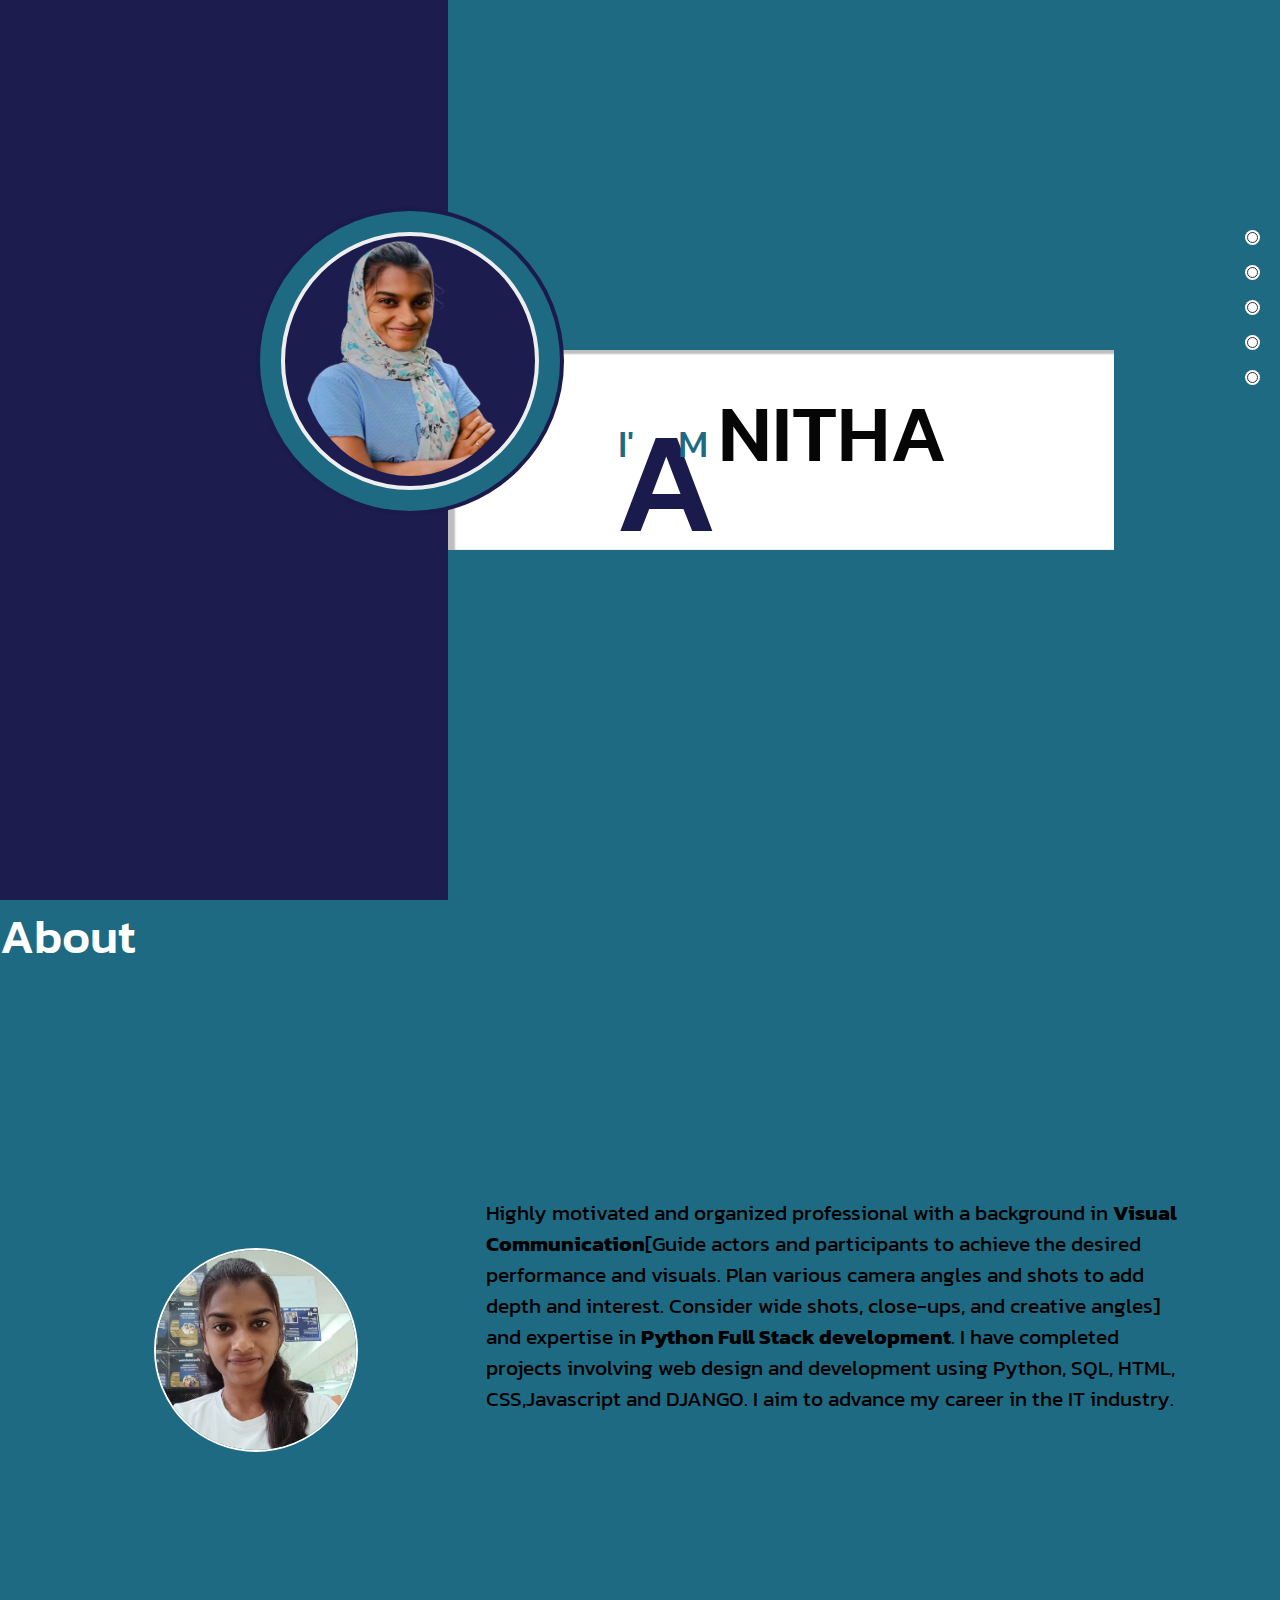
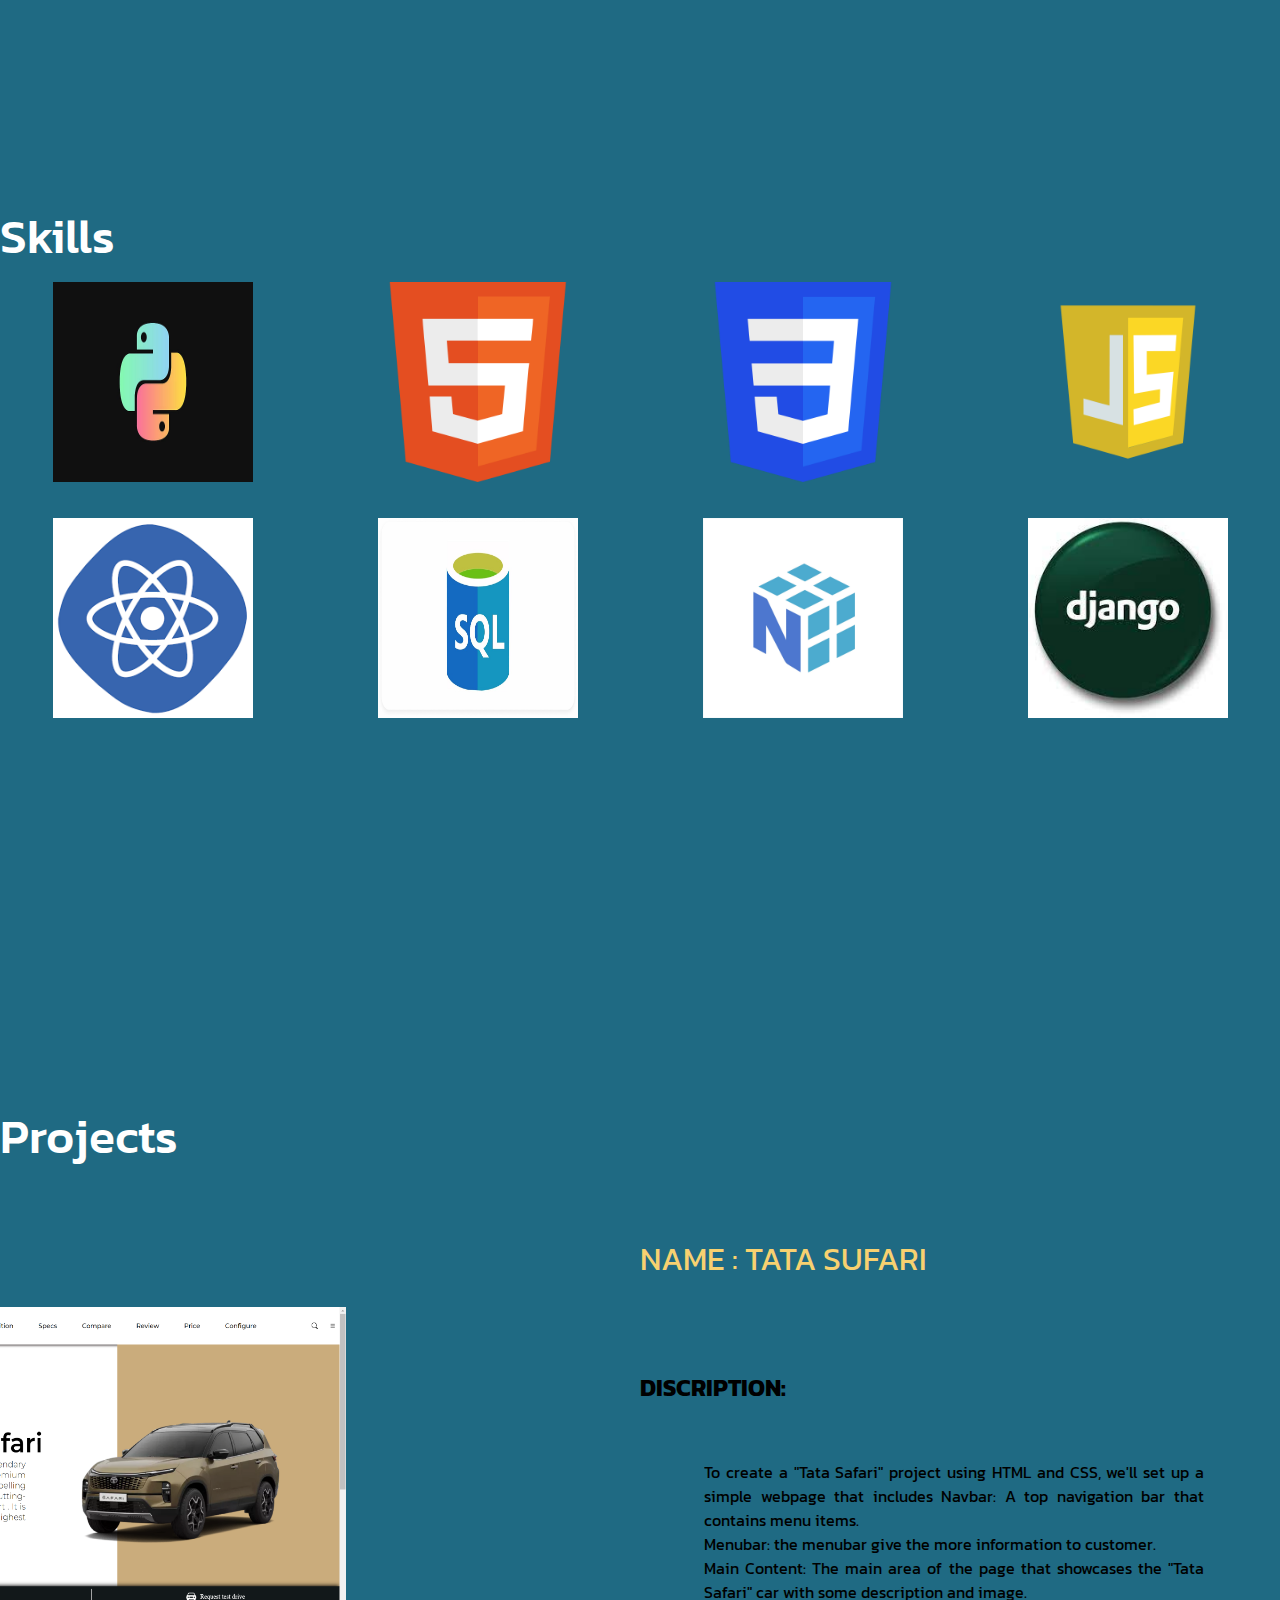
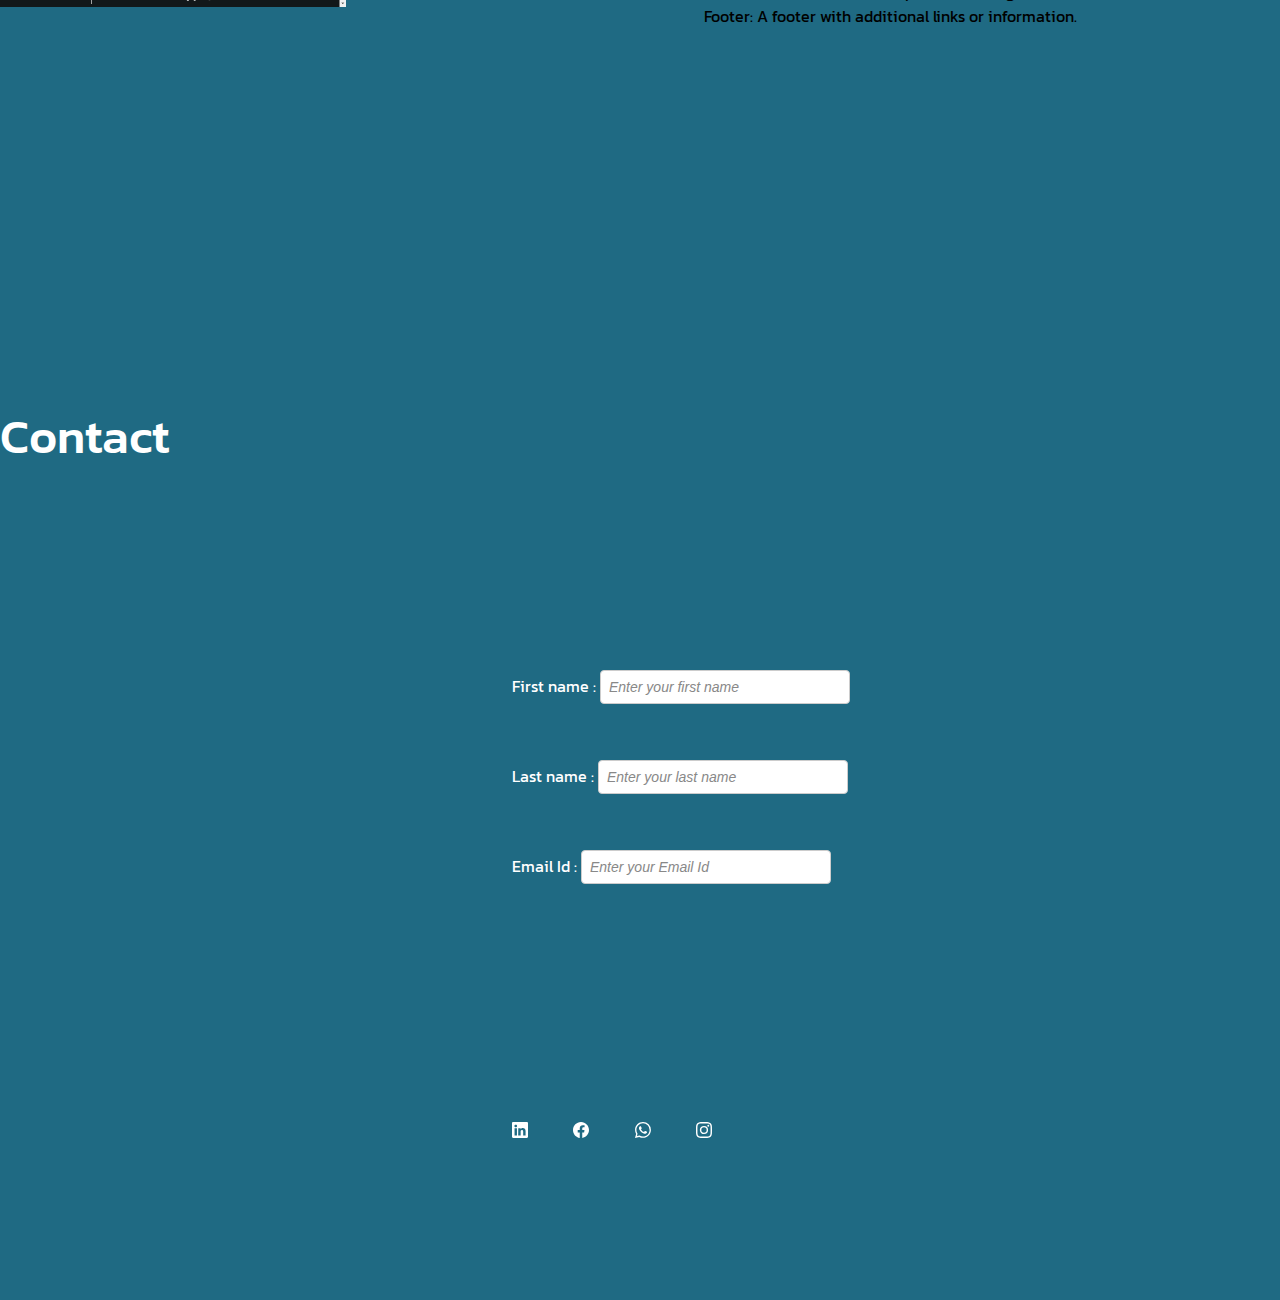
<file: index.html>
<!DOCTYPE html>
<html lang="en">
  <head>
    <meta charset="UTF-8" />
    <meta name="viewport" content="width=device-width, initial-scale=1.0" />
    <meta name="description" content="portfolio" />
    <meta name="author" content="anitha" />
    <link rel="stylesheet" href="portfolio.css" />
    <title>My portfolio | Anitha</title>
  </head>
  <body>
    <!-- indicator starts -->
    <div class="indicator">
      <a href="#home"></a>
      <a href="#about"></a>
      <a href="#skills"></a>
      <a href="#projects"></a>
      <a href="#contact"></a>
    </div>
    <!-- home section start -->
    <div class="home">
      <div class="home-left">
        <div class="image-bg">
          <div class="inner-bg">
            <img src="images/IMG-20240818-WA0009-removebg-preview.png" alt="" />
          </div>
        </div>
      </div>
      <div class="home-right">
        <div class="text-pg">
          <p>
            <span class="text-first">I'</span>
            <span class="text-second">m</span>
          </p>
          <h1><span class="title">a</span> nitha</h1>
        </div>
      </div>
    </div>
    <!-- home section end -->

    <!-- about section strats -->
    <div class="content about" id="about">
      <h1>About</h1>
      <img
        src="images/WhatsApp Image 2024-08-17 at 23.00.36_ea47ad2b.jpg"
        alt=""
      />
      <p>
        Highly motivated and organized professional with a background in
        <b> Visual Communication</b>[Guide actors and participants to achieve
        the desired performance and visuals. Plan various camera angles and
        shots to add depth and interest. Consider wide shots, close-ups, and
        creative angles] and expertise in <b>Python Full Stack development</b>.
        I have completed projects involving web design and development using
        Python, SQL, HTML, CSS,Javascript and DJANGO. I aim to advance my career
        in the IT industry.
      </p>
    </div>
    <!-- skill ssection -->
    <div class="content skill" id="skills">
      <h1>Skills</h1>
      <div class="skills_icon">
        <a href="python.html">
          <img src="images/HD-wallpaper-python-logo-python-code-computer-programming-logo.jpg" />
        </a>
        <a href="html.html">
          <img src="images/HTML5_Badge.svg.png" />
        </a>
        <a href="css.html">
          <img src="images/CSS3_logo.svg.png" />
        </a>
        <a href="javascript.html">
          <img src="images/javascript-logo-javascript-icon-transparent-free-png.webp" />
        </a>
        <a href="react.html">
          <img src="images/images.png" />
        </a>
        <a href="sql.html">
          <img src="images/1700747773147.jpeg" />
        </a>
        <a href="numpy.html">
          <img src="images/NumPy.webp" />
        </a>
        <a href="dejango.html">
          <img src="images/images.jpeg" />
        </a>
      </div>
    </div>
    
    <!-- project section -->
    <div class="content project" id="projects">
      <h1>Projects</h1>
      <img src="images/Screenshot (13).png" alt="" />
      <h2>NAME : TATA SUFARI</h2>
      <h3>DISCRIPTION:</h3>
      <p>
        To create a "Tata Safari" project using HTML and CSS, we'll set up a
        simple webpage that includes Navbar: A top navigation bar that contains
        menu items. <br />
        Menubar: the menubar give the more information to customer. <br />
        Main Content: The main area of the page that showcases the "Tata Safari"
        car with some description and image. <br />
        Footer: A footer with additional links or information. <br />
      </p>
    </div>
    <!-- contact section -->
    <div class="content contact" id="contact">
      <h1>Contact</h1>
      <div class="name-first">
        <label for="text" id="anitha">First name :</label>
        <input type="anitha" placeholder="Enter your first name" />
      </div>
      <div class="name-last">
        <label for="text" id="Rajagopal">Last name :</label>
        <input type="Rajagopal" placeholder="Enter your last name" />
      </div>
      <div class="name-emailid">
        <label for="text" id="email">Email Id :</label>
        <input type="email" placeholder="Enter your Email Id" />
      </div>
      <div class="icon">
        <a
          href=" https://www.linkedin.com/in/anitha-rajagopal?utm_source=share&utm_campaign=share_via&utm_content=profile&utm_medium=android_app"
        >
          <svg
            xmlns="http://www.w3.org/2000/svg"
            width="16"
            height="16"
            fill="currentColor"
            class="bi bi-linkedin"
            viewBox="0 0 16 16"
          >
            <path
              d="M0 1.146C0 .513.526 0 1.175 0h13.65C15.474 0 16 .513 16 1.146v13.708c0 .633-.526 1.146-1.175 1.146H1.175C.526 16 0 15.487 0 14.854zm4.943 12.248V6.169H2.542v7.225zm-1.2-8.212c.837 0 1.358-.554 1.358-1.248-.015-.709-.52-1.248-1.342-1.248S2.4 3.226 2.4 3.934c0 .694.521 1.248 1.327 1.248zm4.908 8.212V9.359c0-.216.016-.432.08-.586.173-.431.568-.878 1.232-.878.869 0 1.216.662 1.216 1.634v3.865h2.401V9.25c0-2.22-1.184-3.252-2.764-3.252-1.274 0-1.845.7-2.165 1.193v.025h-.016l.016-.025V6.169h-2.4c.03.678 0 7.225 0 7.225z"
            /></svg
        ></a>

        <a
          href="https://www.facebook.com/share/4u5wrW8YWkmi5paS/?mibextid=qi2Omg"
        >
          <svg
            xmlns="http://www.w3.org/2000/svg"
            width="16"
            height="16"
            fill="currentColor"
            class="bi bi-facebook"
            viewBox="0 0 16 16"
          >
            <path
              d="M16 8.049c0-4.446-3.582-8.05-8-8.05C3.58 0-.002 3.603-.002 8.05c0 4.017 2.926 7.347 6.75 7.951v-5.625h-2.03V8.05H6.75V6.275c0-2.017 1.195-3.131 3.022-3.131.876 0 1.791.157 1.791.157v1.98h-1.009c-.993 0-1.303.621-1.303 1.258v1.51h2.218l-.354 2.326H9.25V16c3.824-.604 6.75-3.934 6.75-7.951"
            /></svg
        ></a>

        <a href="https://www.whatsapp.com/in/HoneYAnitha">
          <svg
            xmlns="http://www.w3.org/2000/svg"
            width="16"
            height="16"
            fill="currentColor"
            class="bi bi-whatsapp"
            viewBox="0 0 16 16"
          >
            <path
              d="M13.601 2.326A7.85 7.85 0 0 0 7.994 0C3.627 0 .068 3.558.064 7.926c0 1.399.366 2.76 1.057 3.965L0 16l4.204-1.102a7.9 7.9 0 0 0 3.79.965h.004c4.368 0 7.926-3.558 7.93-7.93A7.9 7.9 0 0 0 13.6 2.326zM7.994 14.521a6.6 6.6 0 0 1-3.356-.92l-.24-.144-2.494.654.666-2.433-.156-.251a6.56 6.56 0 0 1-1.007-3.505c0-3.626 2.957-6.584 6.591-6.584a6.56 6.56 0 0 1 4.66 1.931 6.56 6.56 0 0 1 1.928 4.66c-.004 3.639-2.961 6.592-6.592 6.592m3.615-4.934c-.197-.099-1.17-.578-1.353-.646-.182-.065-.315-.099-.445.099-.133.197-.513.646-.627.775-.114.133-.232.148-.43.05-.197-.1-.836-.308-1.592-.985-.59-.525-.985-1.175-1.103-1.372-.114-.198-.011-.304.088-.403.087-.088.197-.232.296-.346.1-.114.133-.198.198-.33.065-.134.034-.248-.015-.347-.05-.099-.445-1.076-.612-1.47-.16-.389-.323-.335-.445-.34-.114-.007-.247-.007-.38-.007a.73.73 0 0 0-.529.247c-.182.198-.691.677-.691 1.654s.71 1.916.81 2.049c.098.133 1.394 2.132 3.383 2.992.47.205.84.326 1.129.418.475.152.904.129 1.246.08.38-.058 1.171-.48 1.338-.943.164-.464.164-.86.114-.943-.049-.084-.182-.133-.38-.232"
            /></svg
        ></a>

        <a href="https://www.instagram.com/in/thalapathy_honey">
          <svg
            xmlns="http://www.w3.org/2000/svg"
            width="16"
            height="16"
            fill="currentColor"
            class="bi bi-instagram"
            viewBox="0 0 16 16"
          >
            <path
              d="M8 0C5.829 0 5.556.01 4.703.048 3.85.088 3.269.222 2.76.42a3.9 3.9 0 0 0-1.417.923A3.9 3.9 0 0 0 .42 2.76C.222 3.268.087 3.85.048 4.7.01 5.555 0 5.827 0 8.001c0 2.172.01 2.444.048 3.297.04.852.174 1.433.372 1.942.205.526.478.972.923 1.417.444.445.89.719 1.416.923.51.198 1.09.333 1.942.372C5.555 15.99 5.827 16 8 16s2.444-.01 3.298-.048c.851-.04 1.434-.174 1.943-.372a3.9 3.9 0 0 0 1.416-.923c.445-.445.718-.891.923-1.417.197-.509.332-1.09.372-1.942C15.99 10.445 16 10.173 16 8s-.01-2.445-.048-3.299c-.04-.851-.175-1.433-.372-1.941a3.9 3.9 0 0 0-.923-1.417A3.9 3.9 0 0 0 13.24.42c-.51-.198-1.092-.333-1.943-.372C10.443.01 10.172 0 7.998 0zm-.717 1.442h.718c2.136 0 2.389.007 3.232.046.78.035 1.204.166 1.486.275.373.145.64.319.92.599s.453.546.598.92c.11.281.24.705.275 1.485.039.843.047 1.096.047 3.231s-.008 2.389-.047 3.232c-.035.78-.166 1.203-.275 1.485a2.5 2.5 0 0 1-.599.919c-.28.28-.546.453-.92.598-.28.11-.704.24-1.485.276-.843.038-1.096.047-3.232.047s-2.39-.009-3.233-.047c-.78-.036-1.203-.166-1.485-.276a2.5 2.5 0 0 1-.92-.598 2.5 2.5 0 0 1-.6-.92c-.109-.281-.24-.705-.275-1.485-.038-.843-.046-1.096-.046-3.233s.008-2.388.046-3.231c.036-.78.166-1.204.276-1.486.145-.373.319-.64.599-.92s.546-.453.92-.598c.282-.11.705-.24 1.485-.276.738-.034 1.024-.044 2.515-.045zm4.988 1.328a.96.96 0 1 0 0 1.92.96.96 0 0 0 0-1.92m-4.27 1.122a4.109 4.109 0 1 0 0 8.217 4.109 4.109 0 0 0 0-8.217m0 1.441a2.667 2.667 0 1 1 0 5.334 2.667 2.667 0 0 1 0-5.334"
            /></svg
        ></a>
      </div>
    </div>
  </body>
</html>
</file>
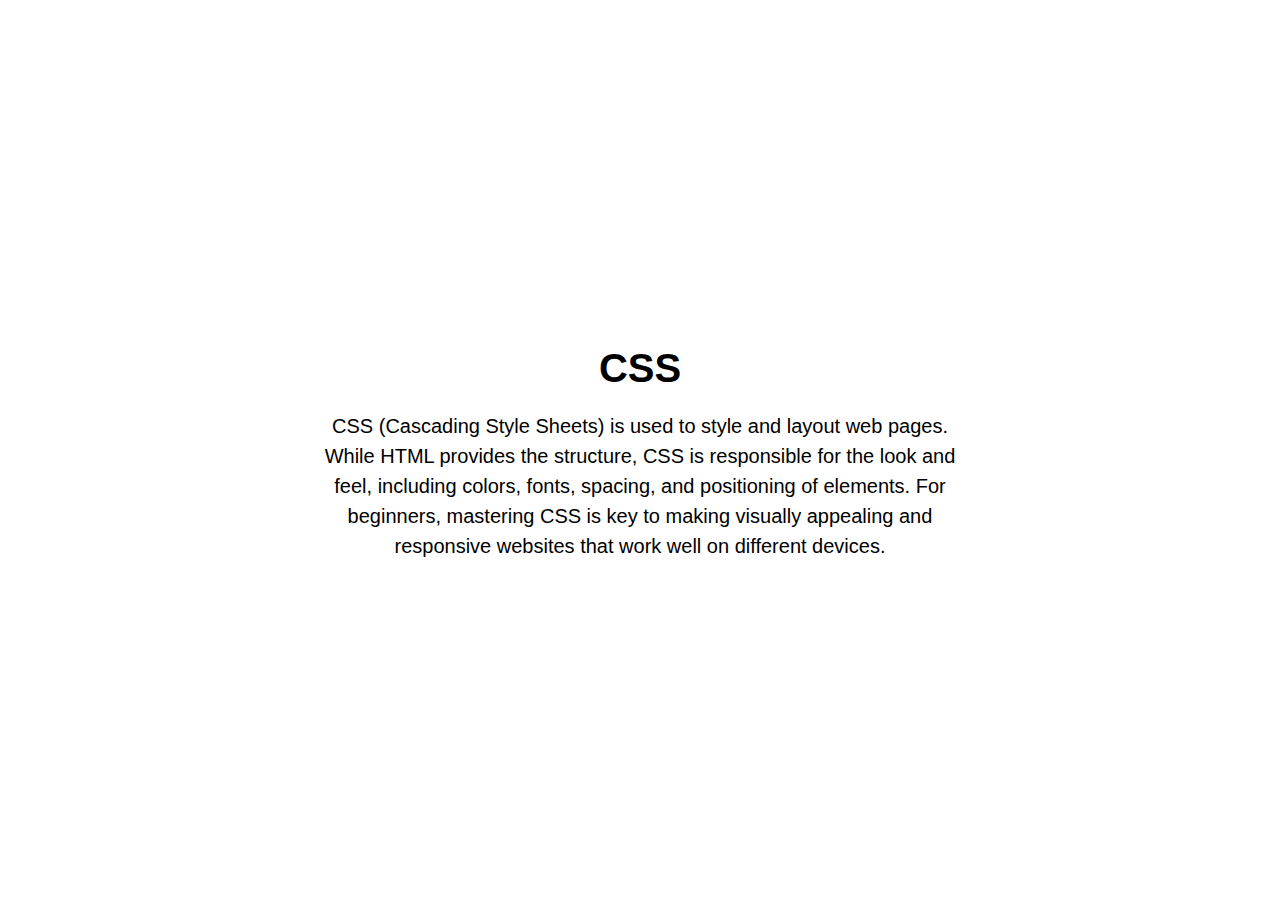
<file: css.html>
<!DOCTYPE html>
<html lang="en">
<head>
    <meta charset="UTF-8">
    <meta name="viewport" content="width=device-width, initial-scale=1.0">
    <style>
        body {
            display: flex;
            justify-content: center;
            align-items: center;
            height: 100vh;
            margin: 0;
            font-family: Arial, sans-serif;
            text-align: center; /* Ensures both h1 and p text are centered */
        }

        .content {
            width: 50%;
        }

        h1 {
            font-size: 2.5rem;
            margin-bottom: 20px; /* Adds space between h1 and p */
        }

        p {
            font-size: 1.25rem;
            font-weight: 500;
            line-height: 1.5;
        }
    </style>
</head>
<body>
    <div class="content">
        <h1>CSS</h1>
        <p>
            CSS (Cascading Style Sheets) is used to style and layout web pages. While HTML provides the structure, CSS is responsible for the look and feel, including colors, fonts, spacing, and positioning of elements. For beginners, mastering CSS is key to making visually appealing and responsive websites that work well on different devices.
        </p>
    </div>
</body>
</html>
</file>
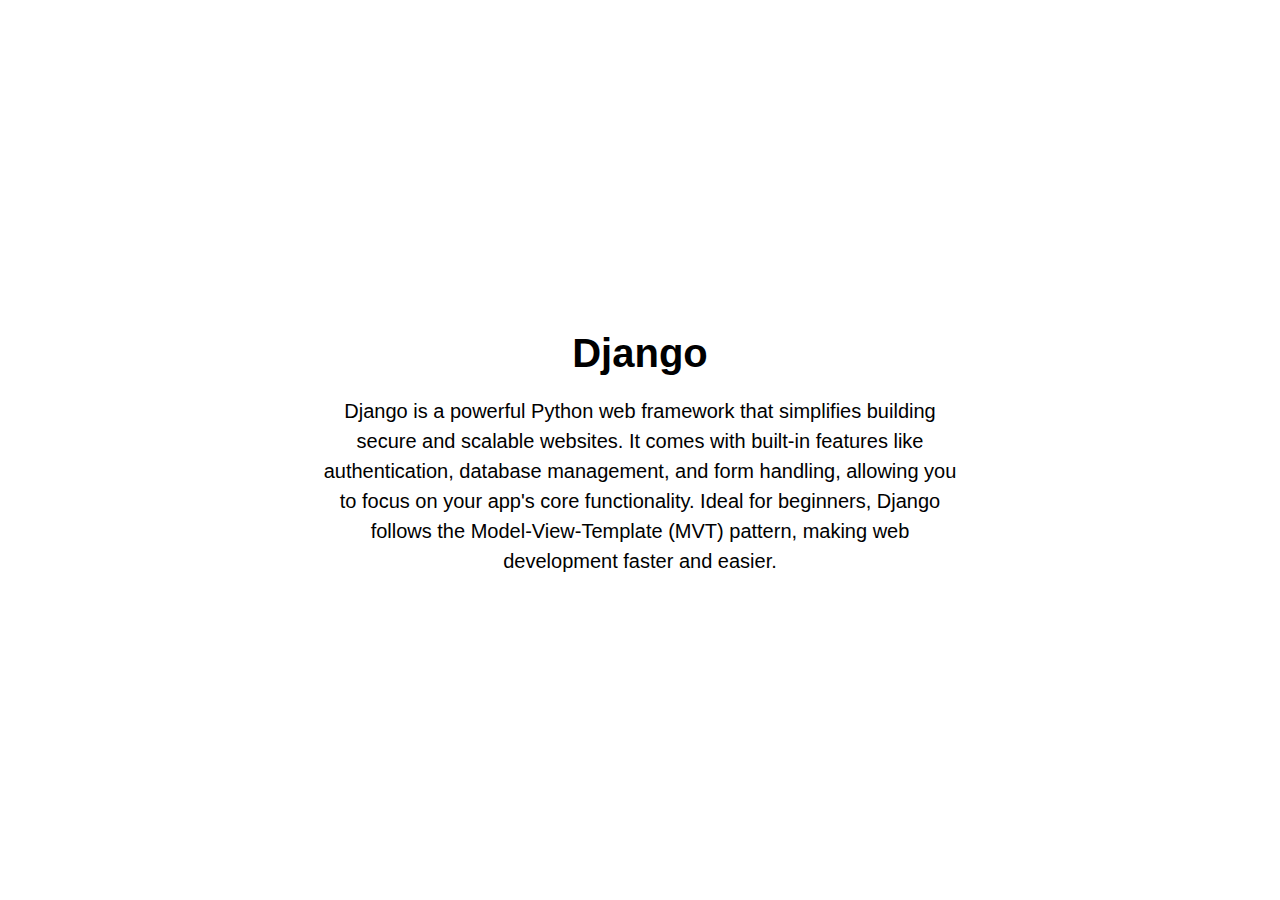
<file: dejango.html>
<!DOCTYPE html>
<html lang="en">
<head>
    <meta charset="UTF-8">
    <meta name="viewport" content="width=device-width, initial-scale=1.0">
    <style>
        body {
            display: flex;
            justify-content: center;
            align-items: center;
            height: 100vh;
            margin: 0;
            font-family: Arial, sans-serif;
            text-align: center; /* Ensures both h1 and p text are centered */
        }

        .content {
            width: 50%;
        }

        h1 {
            font-size: 2.5rem;
            margin-bottom: 20px; /* Adds space between h1 and p */
        }

        p {
            font-size: 1.25rem;
            font-weight: 500;
            line-height: 1.5;
        }
    </style>
</head>
<body>
    <div class="content">
        <h1>Django</h1>
        <p>
            Django is a powerful Python web framework that simplifies building secure and scalable websites. It comes with built-in features like authentication, database management, and form handling, allowing you to focus on your app's core functionality. Ideal for beginners, Django follows the Model-View-Template (MVT) pattern, making web development faster and easier.
        </p>
    </div>
</body>
</html>
</file>
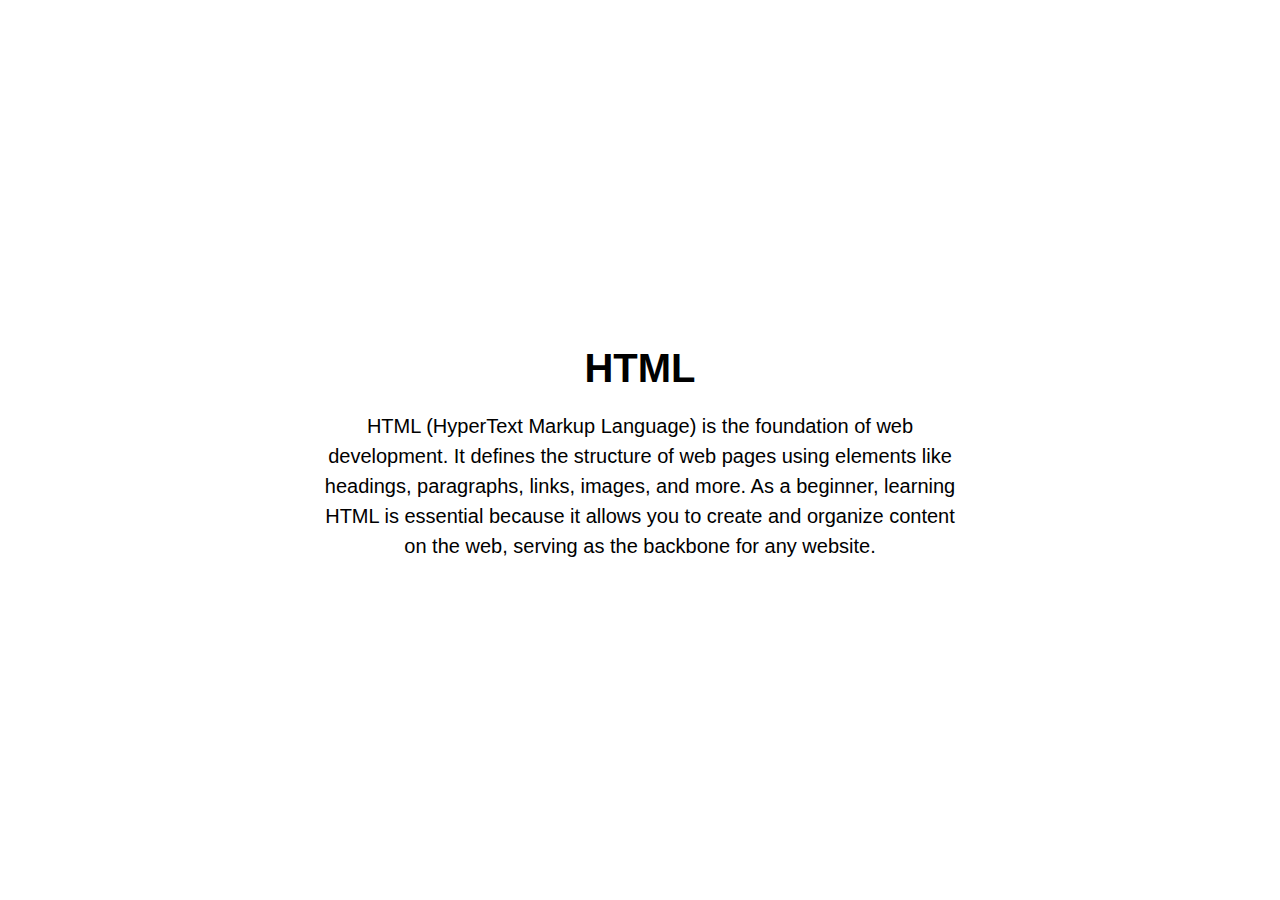
<file: html.html>
<!DOCTYPE html>
<html lang="en">
<head>
    <meta charset="UTF-8">
    <meta name="viewport" content="width=device-width, initial-scale=1.0">
    <style>
        body {
            display: flex;
            justify-content: center;
            align-items: center;
            height: 100vh;
            margin: 0;
            font-family: Arial, sans-serif;
            text-align: center; /* Ensures both h1 and p text are centered */
        }

        .content {
            width: 50%;
        }

        h1 {
            font-size: 2.5rem;
            margin-bottom: 20px; /* Adds space between h1 and p */
        }

        p {
            font-size: 1.25rem;
            font-weight: 500;
            line-height: 1.5;
        }
    </style>
</head>
<body>
    <div class="content">
        <h1>HTML</h1>
        <p>
            HTML (HyperText Markup Language) is the foundation of web development. It defines the structure of web pages using elements like headings, paragraphs, links, images, and more. As a beginner, learning HTML is essential because it allows you to create and organize content on the web, serving as the backbone for any website.
        </p>
    </div>
</body>
</html>
</file>
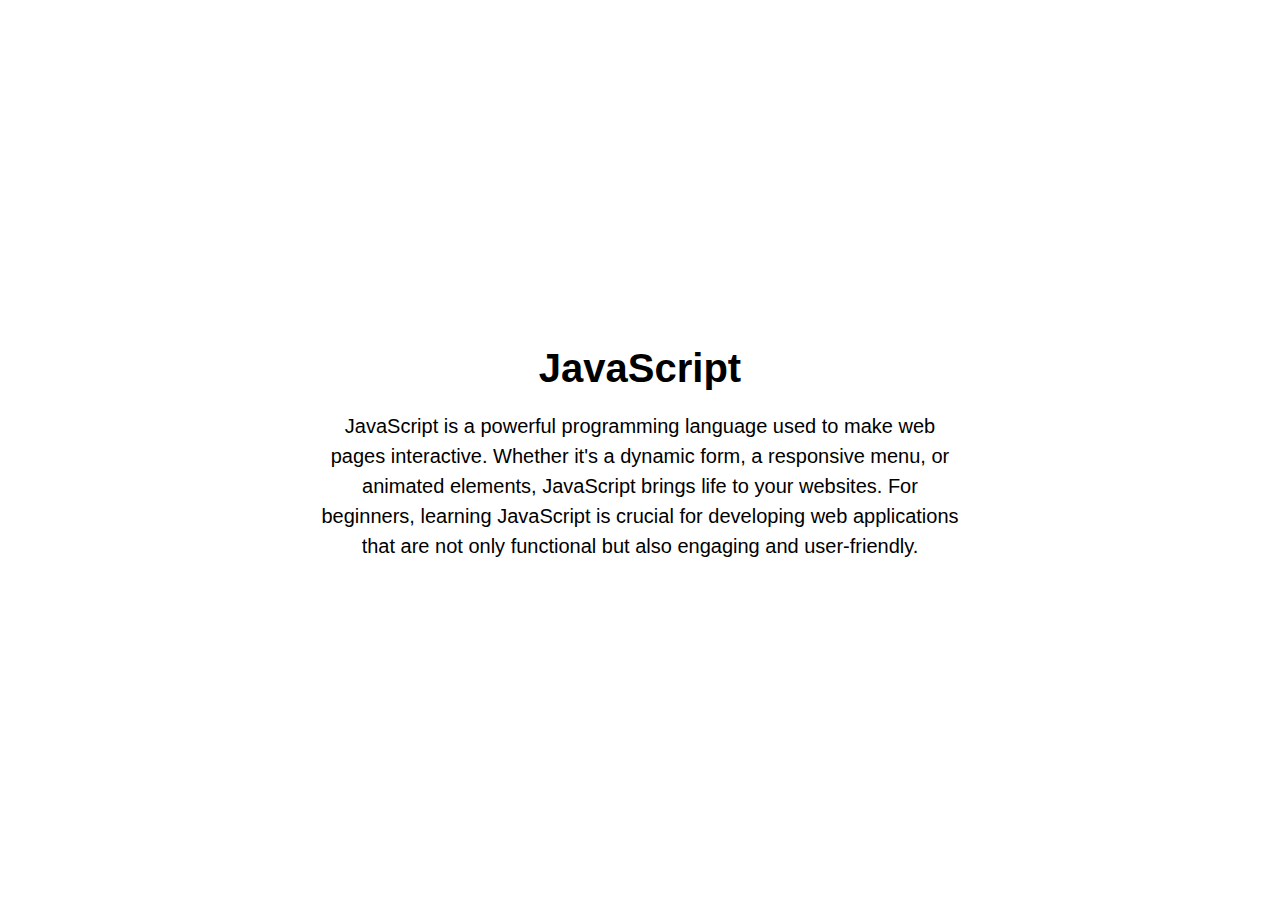
<file: javascript.html>
<!DOCTYPE html>
<html lang="en">
<head>
    <meta charset="UTF-8">
    <meta name="viewport" content="width=device-width, initial-scale=1.0">
    <style>
        body {
            display: flex;
            justify-content: center;
            align-items: center;
            height: 100vh;
            margin: 0;
            font-family: Arial, sans-serif;
            text-align: center; /* Ensures both h1 and p text are centered */
        }

        .content {
            width: 50%;
        }

        h1 {
            font-size: 2.5rem;
            margin-bottom: 20px; /* Adds space between h1 and p */
        }

        p {
            font-size: 1.25rem;
            font-weight: 500;
            line-height: 1.5;
        }
    </style>
</head>
<body>
    <div class="content">
        <h1>JavaScript</h1>
        <p>
            JavaScript is a powerful programming language used to make web pages interactive. Whether it's a dynamic form, a responsive menu, or animated elements, JavaScript brings life to your websites. For beginners, learning JavaScript is crucial for developing web applications that are not only functional but also engaging and user-friendly.
        </p>
    </div>
</body>
</html>
</file>
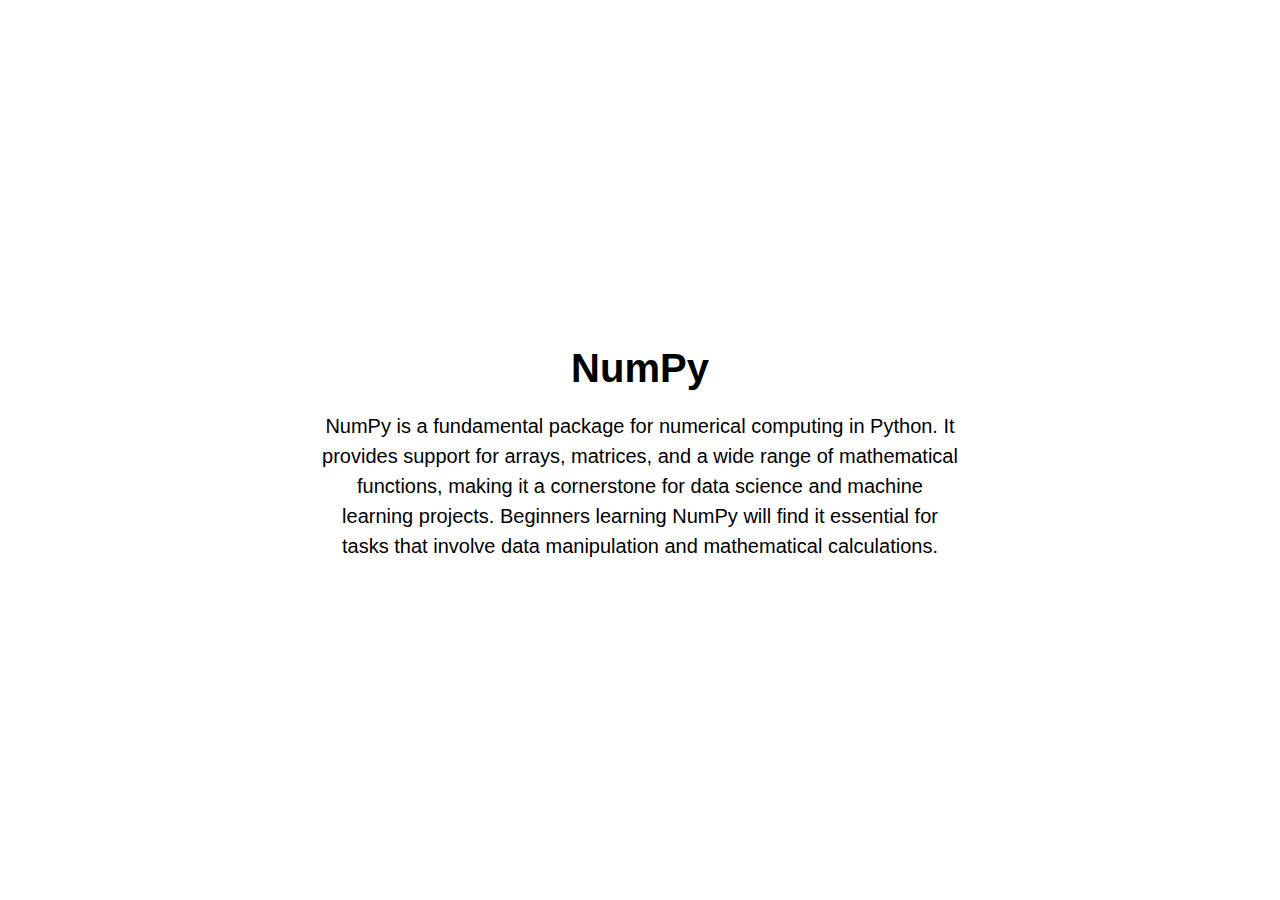
<file: numpy.html>
<!DOCTYPE html>
<html lang="en">
<head>
    <meta charset="UTF-8">
    <meta name="viewport" content="width=device-width, initial-scale=1.0">
    <style>
        body {
            display: flex;
            justify-content: center;
            align-items: center;
            height: 100vh;
            margin: 0;
            font-family: Arial, sans-serif;
            text-align: center; /* Ensures both h1 and p text are centered */
        }

        .content {
            width: 50%;
        }

        h1 {
            font-size: 2.5rem;
            margin-bottom: 20px; /* Adds space between h1 and p */
        }

        p {
            font-size: 1.25rem;
            font-weight: 500;
            line-height: 1.5;
        }
    </style>
</head>
<body>
    <div class="content">
        <h1>NumPy</h1>
        <p>
            NumPy is a fundamental package for numerical computing in Python. It provides support for arrays, matrices, and a wide range of mathematical functions, making it a cornerstone for data science and machine learning projects. Beginners learning NumPy will find it essential for tasks that involve data manipulation and mathematical calculations.
    </div>
</body>
</html>
</file>
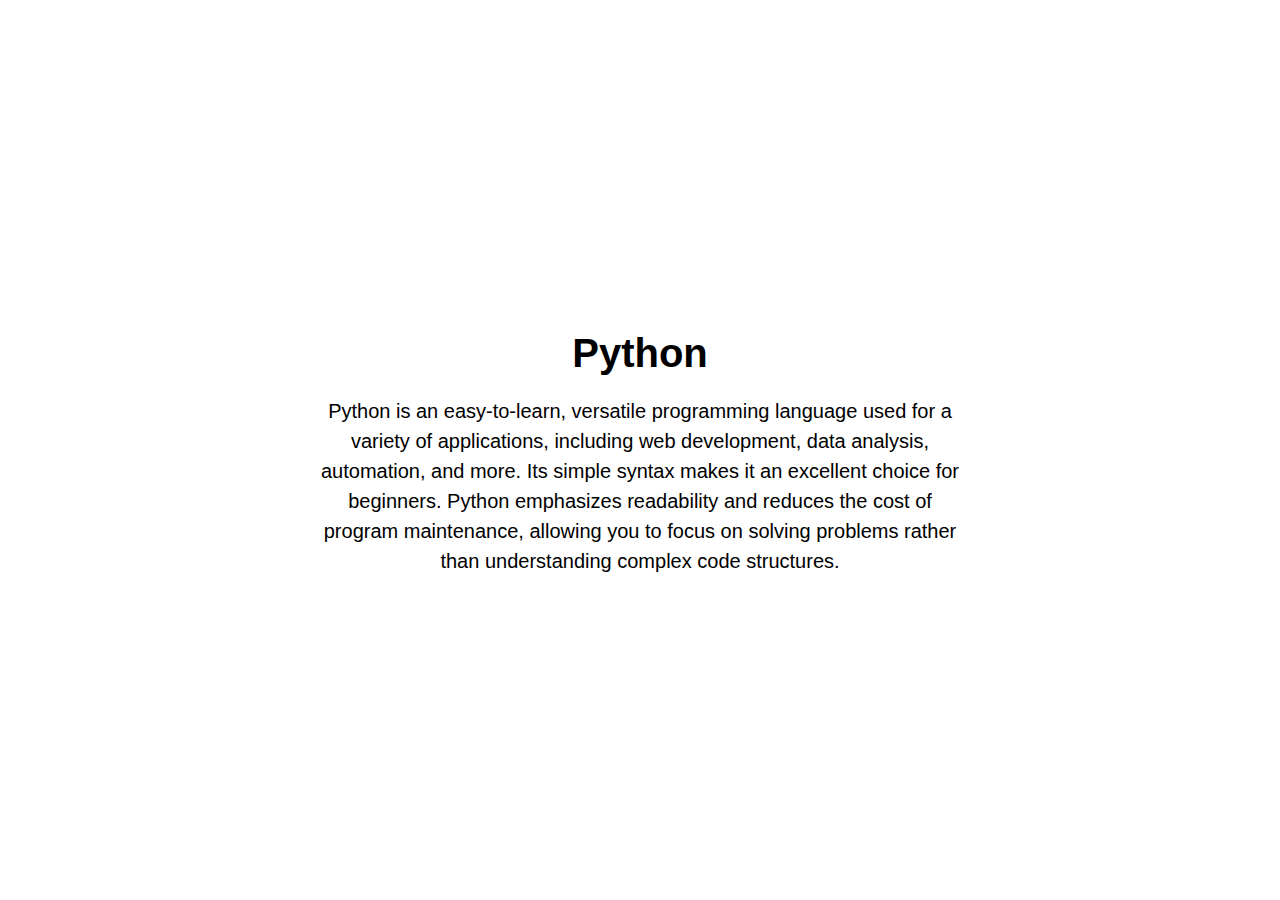
<file: python.html>
<!DOCTYPE html>
<html lang="en">
<head>
    <meta charset="UTF-8">
    <meta name="viewport" content="width=device-width, initial-scale=1.0">
    <style>
        body {
            display: flex;
            justify-content: center;
            align-items: center;
            height: 100vh;
            margin: 0;
            font-family: Arial, sans-serif;
            text-align: center; /* Ensures both h1 and p text are centered */
        }

        .content {
            width: 50%;
        }

        h1 {
            font-size: 2.5rem;
            margin-bottom: 20px; /* Adds space between h1 and p */
        }

        p {
            font-size: 1.25rem;
            font-weight: 500;
            line-height: 1.5;
        }
    </style>
</head>
<body>
    <div class="content">
        <h1>Python</h1>
        <p>
            Python is an easy-to-learn, versatile programming language used for a variety of applications, including web development, data analysis, automation, and more. Its simple syntax makes it an excellent choice for beginners. Python emphasizes readability and reduces the cost of program maintenance, allowing you to focus on solving problems rather than understanding complex code structures.
        </p>
    </div>
</body>
</html>
</file>
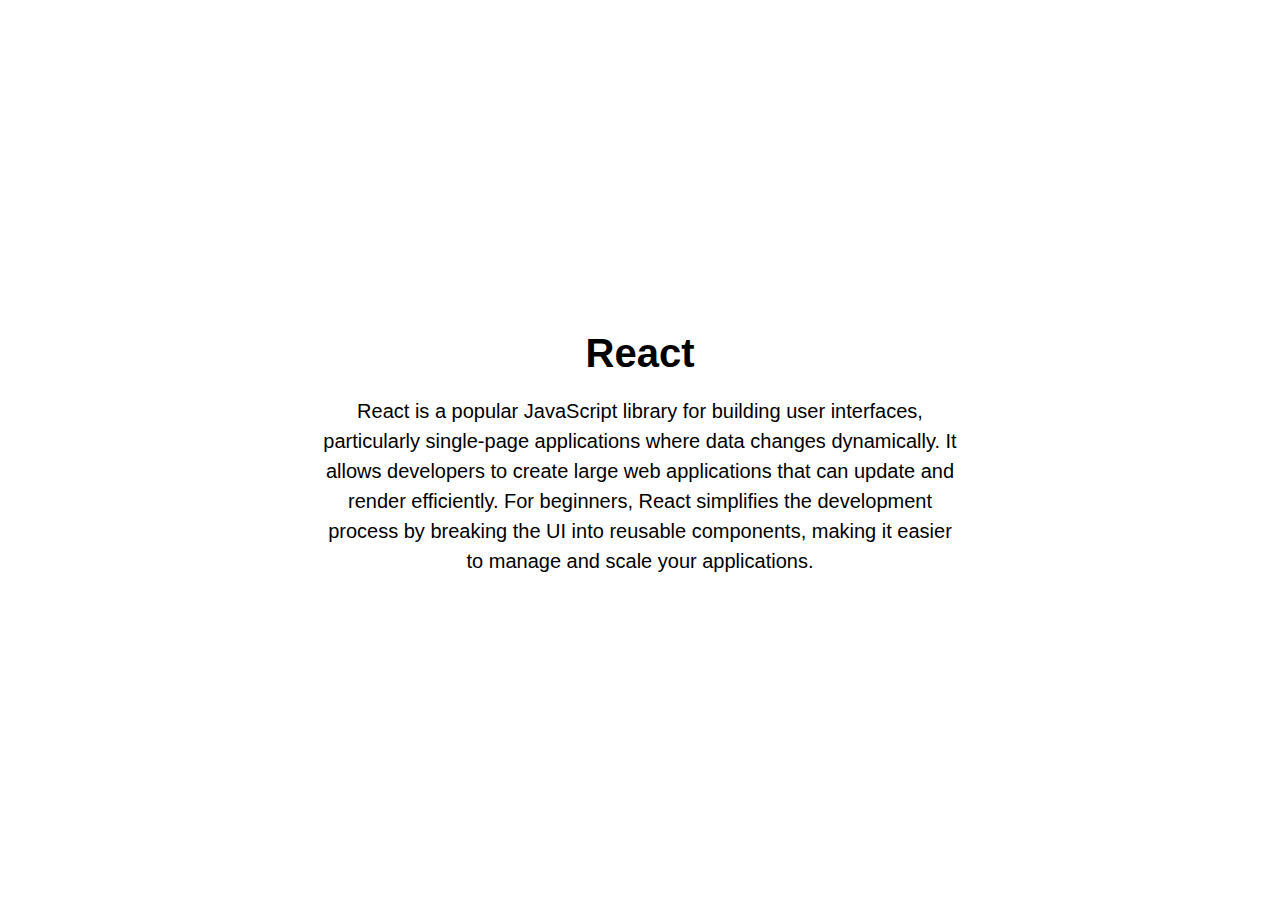
<file: react.html>
<!DOCTYPE html>
<html lang="en">
<head>
    <meta charset="UTF-8">
    <meta name="viewport" content="width=device-width, initial-scale=1.0">
    <style>
        body {
            display: flex;
            justify-content: center;
            align-items: center;
            height: 100vh;
            margin: 0;
            font-family: Arial, sans-serif;
            text-align: center; /* Ensures both h1 and p text are centered */
        }

        .content {
            width: 50%;
        }

        h1 {
            font-size: 2.5rem;
            margin-bottom: 20px; /* Adds space between h1 and p */
        }

        p {
            font-size: 1.25rem;
            font-weight: 500;
            line-height: 1.5;
        }
    </style>
</head>
<body>
    <div class="content">
        <h1>React</h1>
        <p>
            React is a popular JavaScript library for building user interfaces, particularly single-page applications where data changes dynamically. It allows developers to create large web applications that can update and render efficiently. For beginners, React simplifies the development process by breaking the UI into reusable components, making it easier to manage and scale your applications.
        </p>
    </div>
</body>
</html>
</file>
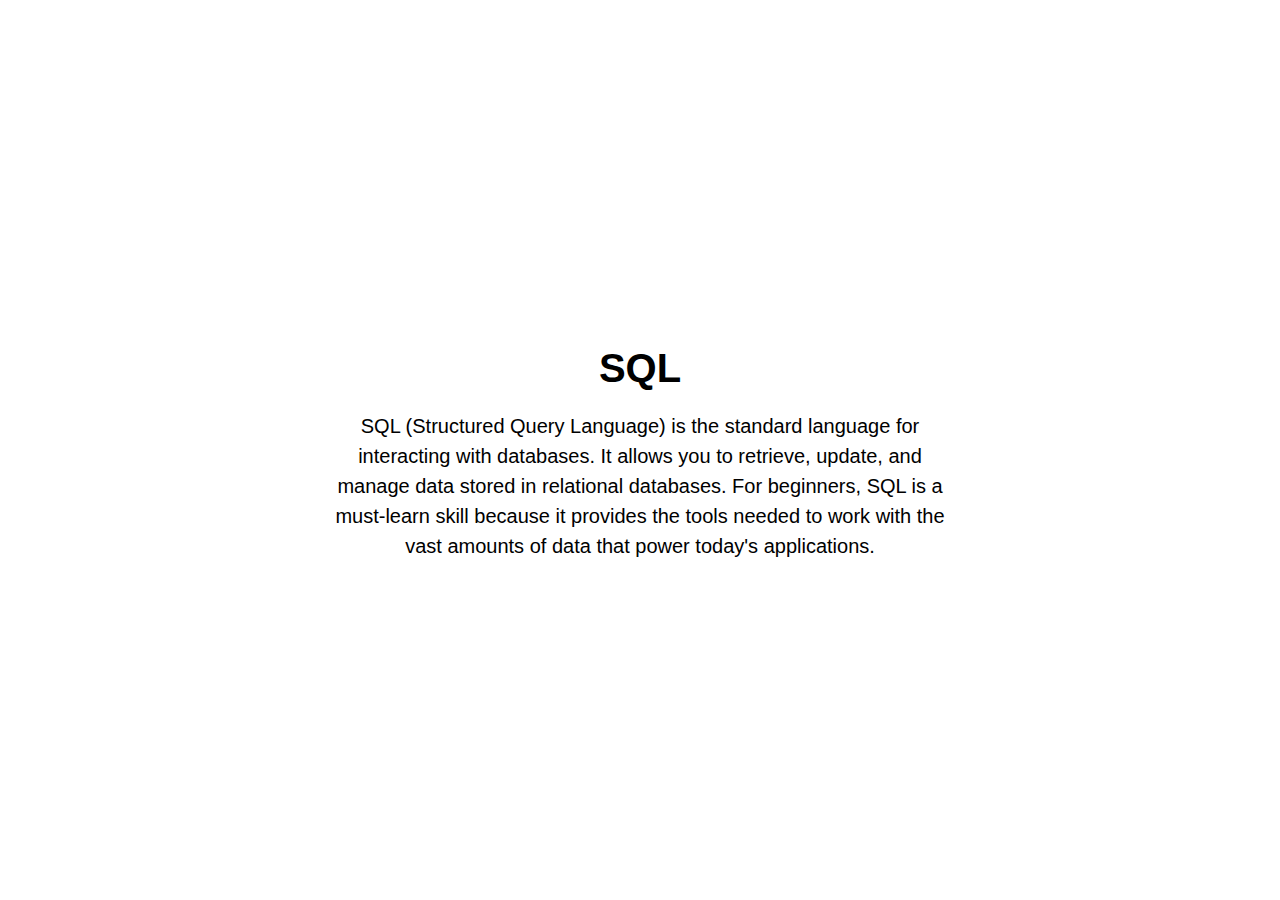
<file: sql.html>
<!DOCTYPE html>
<html lang="en">
<head>
    <meta charset="UTF-8">
    <meta name="viewport" content="width=device-width, initial-scale=1.0">
    <style>
        body {
            display: flex;
            justify-content: center;
            align-items: center;
            height: 100vh;
            margin: 0;
            font-family: Arial, sans-serif;
            text-align: center; /* Ensures both h1 and p text are centered */
        }

        .content {
            width: 50%;
        }

        h1 {
            font-size: 2.5rem;
            margin-bottom: 20px; /* Adds space between h1 and p */
        }

        p {
            font-size: 1.25rem;
            font-weight: 500;
            line-height: 1.5;
        }
    </style>
</head>
<body>
    <div class="content">
        <h1>SQL</h1>
        <p>
            SQL (Structured Query Language) is the standard language for interacting with databases. It allows you to retrieve, update, and manage data stored in relational databases. For beginners, SQL is a must-learn skill because it provides the tools needed to work with the vast amounts of data that power today's applications.
        </p>
    </div>
</body>
</html>
</file>
<file: portfolio.css>
@import url("https://fonts.googleapis.com/css2?family=Kanit:ital,wght@0,100;0,200;0,300;0,400;0,500;0,600;0,700;0,800;0,900;1,100;1,200;1,300;1,400;1,500;1,600;1,700;1,800;1,900&display=swap");
html {
  scroll-behavior: smooth;
}
body {
  font-family: "Kanit", sans-serif;
}
* {
  margin: 0;
}
/* customized scroll bar */
::-webkit-scrollbar {
  width: 10px;
}
::-webkit-scrollbar-track {
  background-color: rgb(28, 28, 79);
}
::-webkit-scrollbar-thumb {
  background-color: white;
  border-radius: 10px;
  box-shadow: 1px 1px 3px 3px black inset;
}
.indicator {
  display: flex;
  align-items: center;
  justify-content: center;
  flex-direction: column;
  gap: 20px;
  position: fixed;
  right: 20px;
  top: 230px;
}
.indicator a {
  height: 15px;
  width: 15px;
  background-color: white;
  border-radius: 50%;
  outline-offset: -3px;
  outline: rgb(50, 50, 50) 1px solid;
}
.indicator a:hover {
  border-radius: 50%;
  transition: all 0.1s linear;
  transform: scale(1.3);
  animation: indicator 0.3s linear infinite alternate;
  background-color: rgb(35, 34, 34);
  outline: white 1px solid;
  outline-offset: 3px;
}
@keyframes indicator {
  to {
    transform: scale(1.3);
  }
}

/* home section starts */
.home {
  height: 100vh;
  width: 100%;
  background-color: aqua;
  display: flex;
  align-items: center;
}
.home .home-left {
  height: 100%;
  width: 35%;
  background-color: rgb(28, 28, 79);
}
.home .home-right {
  height: 100%;
  width: 65%;
  background-color: rgb(31, 106, 131);
  display: grid;
  align-items: center;
}
.home .home-left .image-bg {
  height: 300px;
  width: 300px;
  background-color: rgb(31, 106, 131);
  border-radius: 50%;
  position: absolute;
  top: 23%;
  left: 20%;
  display: grid;
  place-items: center;
  border: 4px solid rgb(26, 26, 77);
}
.image-bg .inner-bg {
  height: 250px;
  width: 250px;
  border-radius: 50%;
  background-color: rgb(28, 28, 79);
  border: 4px rgb(238, 238, 239) solid;
}
.home-left .image-bg .inner-bg img {
  height: 240px;
  width: 220px;
  border-radius: 50%;
  display: flex;
  justify-content: center;
  align-items: center;
  /* top: 50%;
    left: 10%; */
  margin-left: 15px;
}
.home-left .image-bg .inner-bg img:hover {
  height: 250px;
  width: 240px;
  margin-left: 20px;
  justify-content: center;
  align-items: center;
}
.home .home-right .text-pg {
  height: 200px;
  width: 80%;
  background-color: white;
  box-shadow: 5px 2px 2px 2px rgb(191, 190, 190) inset;
  display: flex;
  align-items: center;
  flex-direction: column;
  justify-content: center;
  text-transform: uppercase;
}
.home-right .text-pg h1 {
  font-size: 5rem;
  color: rgb(6, 6, 6);
  /* -webkit-text-stroke: 2px rgb(28, 28, 79); */
}
.text-pg .title {
  font-size: 9rem;
  color: rgb(26, 26, 77);
}
.text-pg:hover .title {
  /* color: ; */
  animation: pop-letter 0.7s ease infinite;
  position: relative;
}
@keyframes pop-letter {
  from {
    bottom: 0;
  }
  to {
    bottom: 10px;
  }
}
.text-pg p {
  font-size: 2.5rem;
  color: rgb(31, 106, 131);
}
.text-pg .text-first {
  position: relative;
  right: 135px;
  top: 100px;
}
.text-pg .text-second {
  position: relative;
  top: 100px;
  right: 100px;
}
.content {
  height: 100vh;
  width: 100%;
  background-color: rgb(31, 106, 131);
  color: white;
  position: relative;
  overflow: hidden;
}
h1 {
  font-size: 3rem;
  font-weight: 500;
  color: white;
  display: flex;
  top: 100%;
  left: 50%;
}
.about img {
  height: 200px;
  width: 200px;
  border-radius: 50%;
  border: 2px solid white;
  outline-offset: 1px black;
  outline-color: 2px black;
  display: flex;
  position: absolute;
  top: 50%;
  left: 20%;
  transform: translate(-50%, -50%);
}
.about p {
  height: 200px;
  width: 700px;
  position: absolute;
  top: 33%;
  left: 38%;
  color: black;
  font-size: 1.3rem;
}

.skills_icon {
  display: grid;
  grid-template-columns: repeat(4, 1fr);
  gap: 20px;
  justify-items: center;
}

.skills_icon a img {
  width: 200px; /* Adjust the size as needed */
  height: 200px;
  margin-top: 10px;
  transition: transform 0.3s ease;
}

.skills_icon a img:hover {
  transform: scale(1.1); /* Slight zoom effect on hover */
}

.project img {
  height: 300px;
  width: 500px;
  display: flex;
  position: relative;
  top: 15%;
  left: -12%;
}
h2 {
  font-size: 2rem;
  font-weight: 400;
  color: rgb(247, 209, 112);
  display: flex;
  position: absolute;
  top: 15%;
  left: 50%;
}
.project h3 {
  font-size: 1.5rem;
  color: black;
  display: flex;
  position: absolute;
  top: 30%;
  left: 50%;
}
.project p {
  width: 500px;
  font-size: 1rem;
  color: black;
  display: flex;
  position: absolute;
  top: 40%;
  left: 55%;
  text-align: justify;
  overflow: hidden;
}

.contact .name {
  height: 70px;
  width: 200px;
  border: 1px solid;
  background-color: white;
  display: flex;
  position: relative;
}
input {
  width: 250px;
  padding: 8px;
  border: 1px solid #ccc;
  border-radius: 4px;
  box-sizing: border-box;
  font-size: 14px;
}
input::placeholder {
  color: #888;
  font-style: italic;
}
input:focus {
  border-color: #007bff;
  outline: none;
  box-shadow: 0 0 5px rgba(0, 123, 255, 0.5);
}
.name-first {
  position: absolute;
  top: 30%;
  left: 40%;
}
.name-last {
  position: absolute;
  top: 40%;
  left: 40%;
}
.name-emailid {
  position: absolute;
  top: 50%;
  left: 40%;
}
.contact .icon {
  height: 200px;
  width: 200px;
  display: flex;
  position: absolute;
  justify-content: space-between;
  top: 80%;
  left: 40%;
}

.icon a {
  text-decoration: none;
  color: white;
}
</file>
